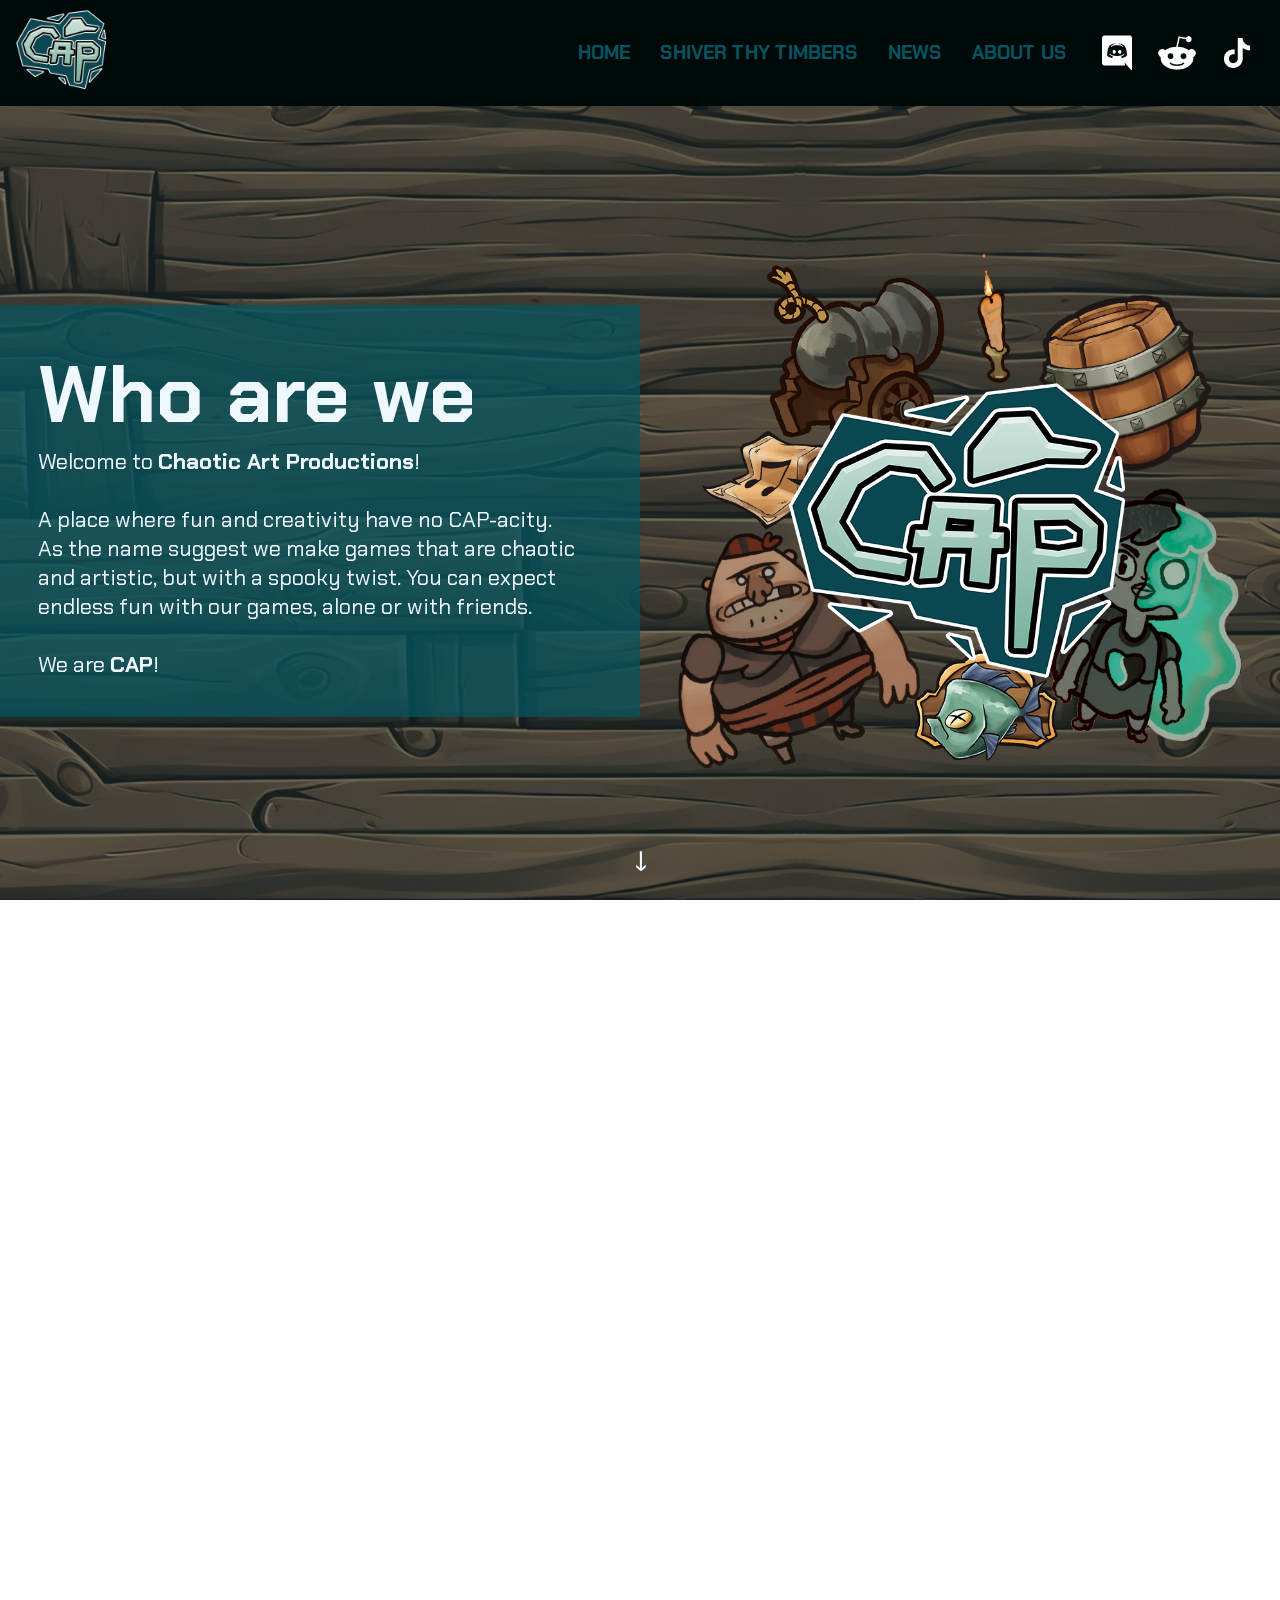
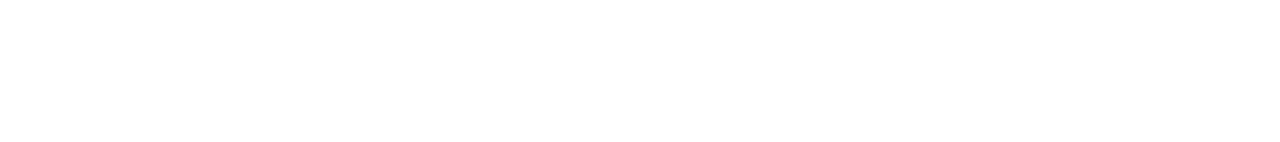
<file: index.html>
<!doctype html>
<meta name="viewport" content="width=device-width, initial-scale=1.0">
<html lang="en">
<head>
<meta charset="utf-8">
<title>CAP - The Studios</title>
<link rel="icon" type="image/x-icon" href="Images/capfinal.png">
<link href="style.css" rel="stylesheet" type="text/css">
<link href="particle_style.css" rel="stylesheet" type="text/css">
<link href="scroll-arrow.js" rel="script" type="text/javascript">
</head>

<body>
	<div class="background-overlay">
		<div class="particle"></div>
		<div class="particle"></div>
		<div class="particle"></div>
		<div class="particle"></div>
		<div class="particle"></div>
		<div class="particle"></div>
		<div class="particle"></div>
		<div class="particle"></div>
		<div class="particle"></div>
		<div class="particle"></div>
	</div>

	<header>
		<nav class="nav">
			<a href="index.html"><img src="Images/capfinal.png" alt="CAP Logo" class="logo"></a>
			<div class="menu-toggle" id="mobile-menu">
				<span class="bar"></span>
				<span class="bar"></span>
				<span class="bar"></span>
			</div>
			<ul class="nav-items">
				<li><a href="index.html">Home</a></li>
				<li><a href="upcoming.html">Shiver Thy Timbers</a></li>
				<li><a href="news.html">News</a></li>
				<li><a href="about.html">About Us</a></li>
				<li class="social-media">
					<a href="https://discord.gg/SA8PgmJZeJ" target="_blank" rel="noopener noreferrer"><img src="Images/platform.png" alt="Discord"></a>
					<a href="https://www.reddit.com/user/ChaoticArtProduction/" target="_blank" rel="noopener noreferrer"><img src="Images/reddit (1).png" alt="Reddit"></a>
					<a href="https://www.tiktok.com/@chaoticartproductions" target="_blank" rel="noopener noreferrer"><img src="Images/tik-tok.png" alt="TikTok"></a>
				</li>
			</ul>
		</nav>
	</header>
	
	<main class="content">
		<div class="company">
			<div class="CAP">
				<h1>Who are we</h1>
				<p>
					Welcome to <strong>Chaotic Art Productions</strong>!
					<br><br>
					A place where fun and creativity have no CAP-acity.
					<br>As the name suggest we make games that are chaotic and artistic, but with a spooky twist.
					You can expect endless fun with our games, alone or with friends.
					<br><br>
					We are <strong>CAP</strong>!
				</p>
			</div>
			<div class="CAP_Picture">
				<img src="Images/CAP_Square2.png" alt="CAP">
			</div>
		</div>
		<div class="hpage-info">
			<div class="game">
				<a href="upcoming.html" class="btn-primary">
					<img src="Images/Logo.png" alt="ShiverThyTimbers">
					<h1>Experience OUR GAMES</h1>
					<p>We create forever games by empowering our <strong>community</strong>, and making sure every experience is fun and has something <strong>NEW</strong> to it.</p>
				</a>
			</div>
			<div class="company-info">
				<a href="about.html" class="btn-primary">
					<h1>Meet THE TEAM</h1>
					<p>Get to read about the 4 students who started a game studio, because of their love and passion for making games!</p>
					<img src="Images/capfinal3d.png" alt="Company Building">
				</a>
			</div>
		</div>
		
		<div id="scroll-arrow" class="scroll-arrow">&#8595;</div>
	</main>
	
	<footer>
		<p>
			Contact us: <a href="mailto:chaoticartproductions@outlook.com" class="email-link">chaoticartproductions@outlook.com</a>
		</p>
	</footer>

	<script src="script.js"></script>
	<script src="scroll-arrow.js"></script>
</body>
</html>
</file>
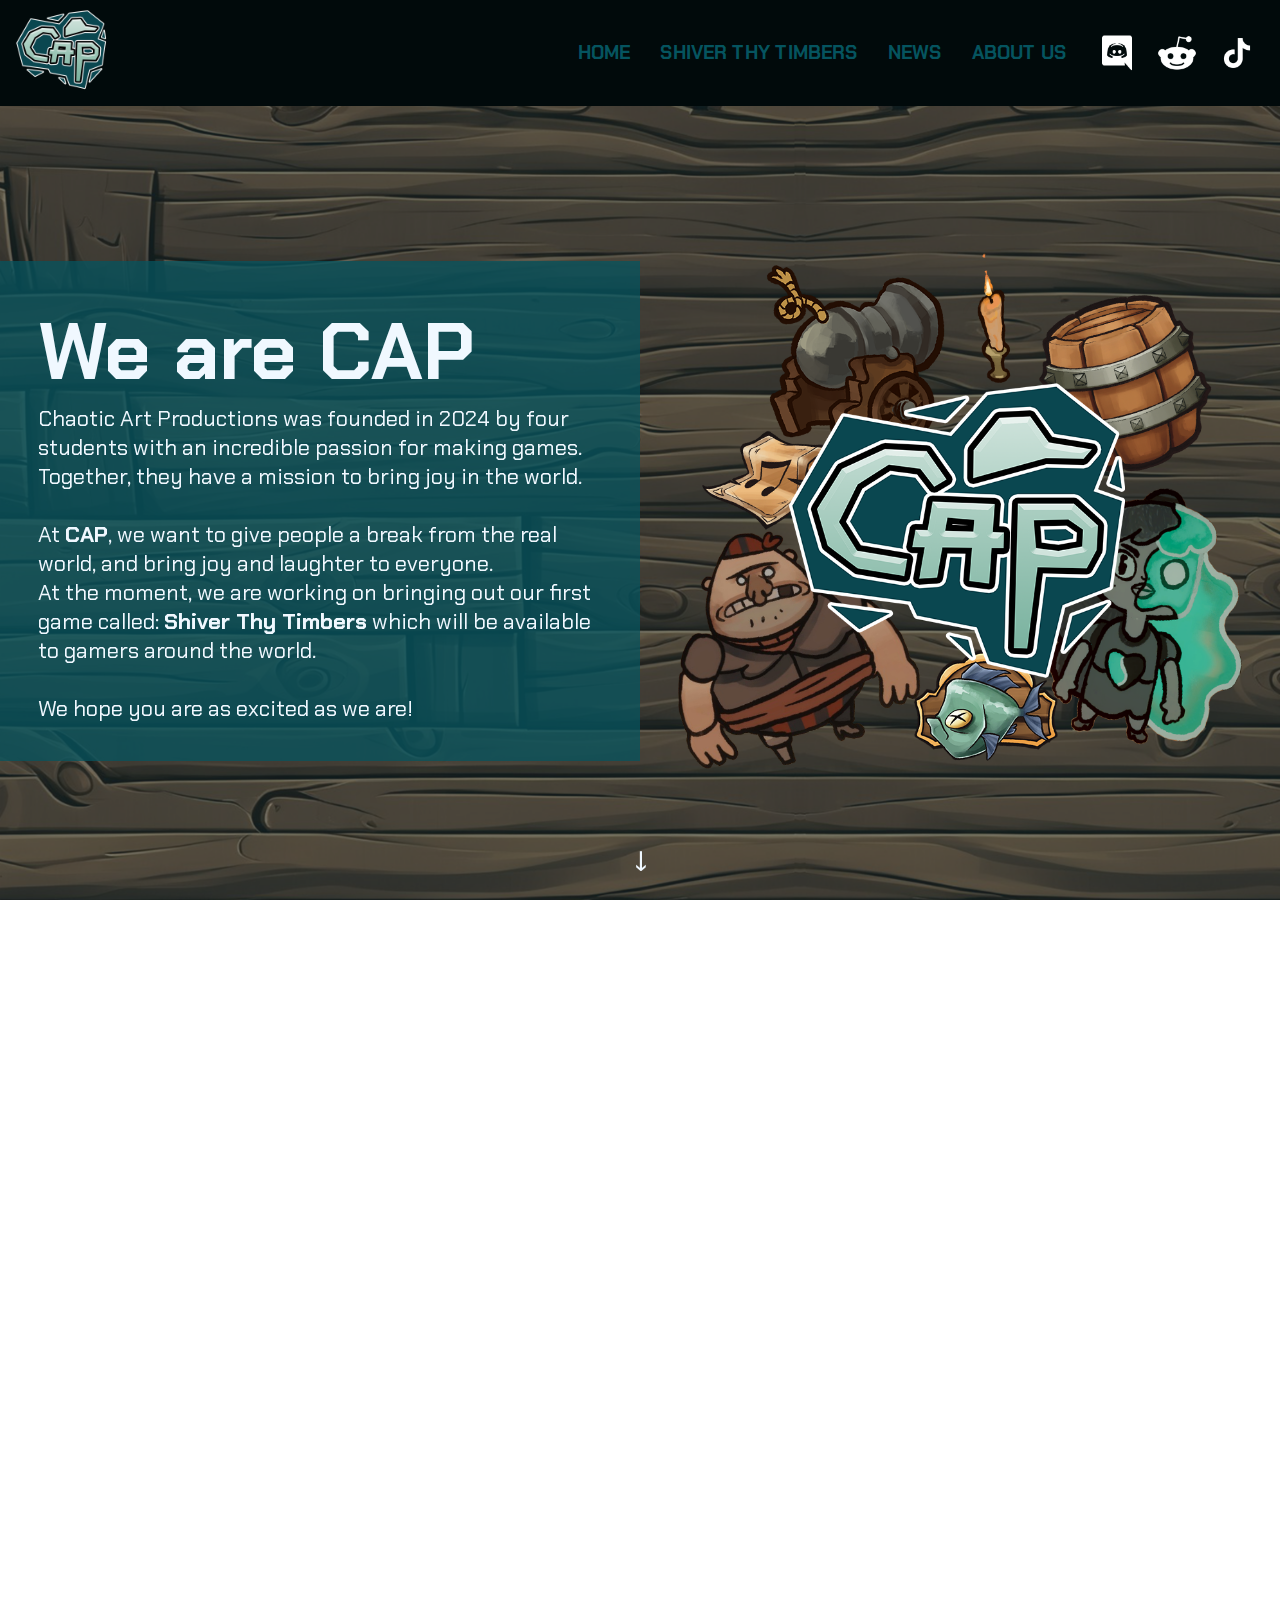
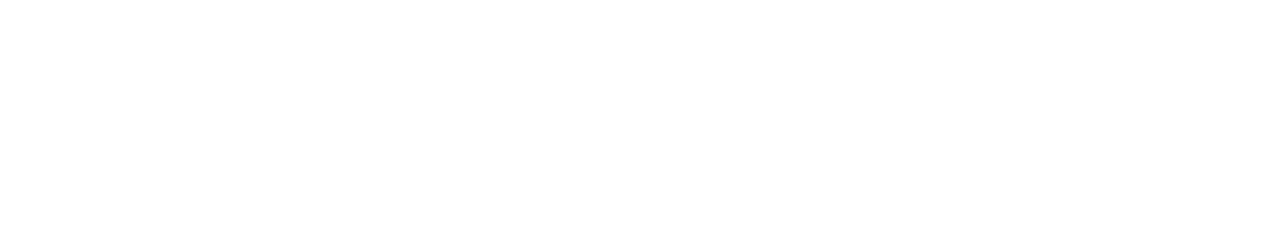
<file: about.html>
<!doctype html>
<meta name="viewport" content="width=device-width, initial-scale=1.0">
<html lang="en">
<head>
<meta charset="utf-8">
<title>CAP - About Us</title>
<link rel="icon" type="image/x-icon" href="Images/capfinal.png">
<link href="style.css" rel="stylesheet" type="text/css">
<link href="particle_style.css" rel="stylesheet" type="text/css">
</head>

<body>
	<div class="background-overlay">
		<div class="particle"></div>
		<div class="particle"></div>
		<div class="particle"></div>
		<div class="particle"></div>
		<div class="particle"></div>
		<div class="particle"></div>
		<div class="particle"></div>
		<div class="particle"></div>
		<div class="particle"></div>
		<div class="particle"></div>
	</div>

	<header>
		<nav class="nav">
			<a href="index.html"><img src="Images/capfinal.png" alt="CAP Logo" class="logo"></a>
			<div class="menu-toggle" id="mobile-menu">
				<span class="bar"></span>
				<span class="bar"></span>
				<span class="bar"></span>
			</div>
			<ul class="nav-items">
				<li><a href="index.html">Home</a></li>
				<li><a href="upcoming.html">Shiver Thy Timbers</a></li>
				<li><a href="news.html">News</a></li>
				<li><a href="about.html">About Us</a></li>
				<li class="social-media">
					<a href="https://discord.gg/SA8PgmJZeJ" target="_blank" rel="noopener noreferrer"><img src="Images/platform.png" alt="Discord"></a>
					<a href="https://www.reddit.com/user/ChaoticArtProduction/" target="_blank" rel="noopener noreferrer"><img src="Images/reddit (1).png" alt="Reddit"></a>
					<a href="https://www.tiktok.com/@chaoticartproductions" target="_blank" rel="noopener noreferrer"><img src="Images/tik-tok.png" alt="TikTok"></a>
				</li>
			</ul>
		</nav>
	</header>	
	
	<main class="content">
		<div class="company">
			<div class="CAP">
				<h1>We are CAP</h1>
				<p>
				Chaotic Art Productions was founded in 2024 by four students with an incredible passion for making games. Together, they have a mission to bring joy in the world.
				<br><br>
				At <strong>CAP</strong>, we want to give people a break from the real world, and bring joy and laughter to everyone. 
				<br>
				At the moment, we are working on bringing out our first game called: <strong>Shiver Thy Timbers</strong> which will be available to gamers around the world.
				<br><br>
				We hope you are as excited as we are!
			</p>
			</div>
			<div class="CAP_Picture">
				<img src="Images/CAP_Square2.png" alt="CAP">
			</div>
		</div>
		<div class="about-company">
				<h1>A bit more...</h1>
			<p>
				With out first game release scheduled, we look forward to creating more games in the future. 
				<br>
				We make fun but spooky games that you can play alone or with friends and are for everyone to enjoy.
				<br>
				We are a team of 4 people with Matthias Maes being the Technical Director, Rico Parmentier being our Game Designer & Producer, Sam Arts our Lead Programmer, and Sander Bex, our lead Artist.
				<br>
				At the moment we are a team of 4, but we are definitely looking forward to having our studio grow into a succesfull business with more people collaborating in our team.
			</p>
		</div>
		<img src="Images/Team2.png" class="team" alt="Team" width="100%">
		<div id="scroll-arrow" class="scroll-arrow">&#8595;</div>
	</main>
	
	<footer>
		<p>
			Contact us: <a href="mailto:chaoticartproductions@outlook.com" class="email-link">chaoticartproductions@outlook.com</a>
		</p>
	</footer>
	<script src="script.js"></script>
	<script src="scroll-arrow.js"></script>
</body>
</html>
</file>
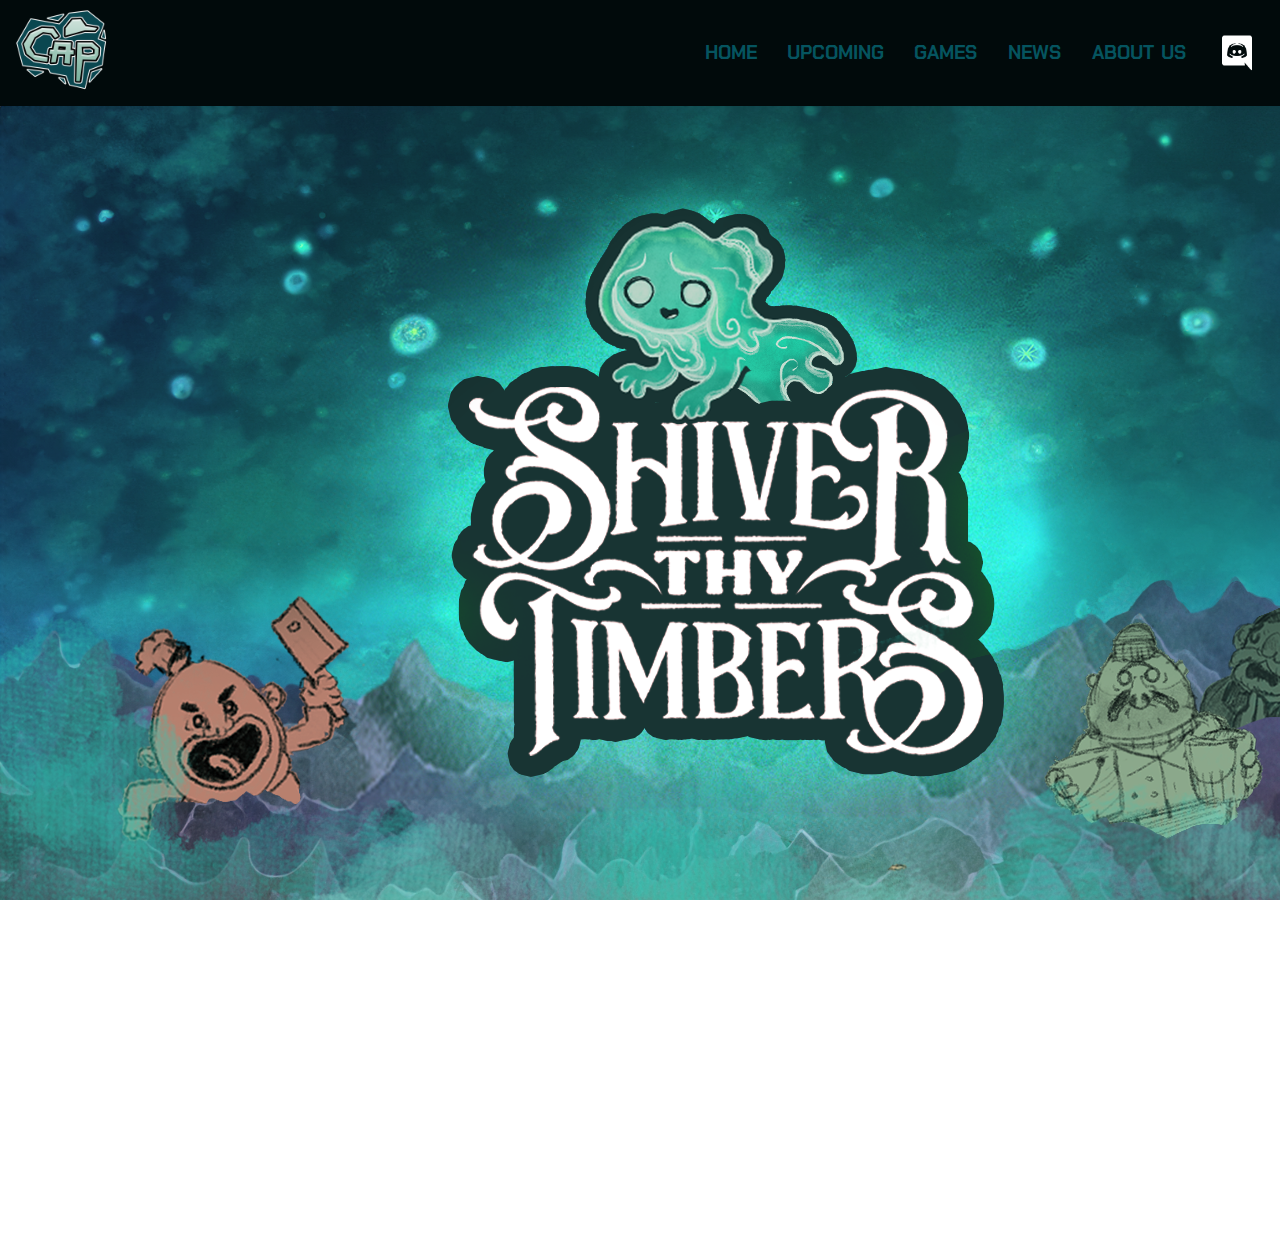
<file: games.html>
<!doctype html>
<meta name="viewport" content="width=device-width, initial-scale=1.0">
<html lang="en">
<head>
<meta charset="utf-8">
<title>CAP - Games</title>
<link href="style.css" rel="stylesheet" type="text/css">
<link href="particle_style.css" rel="stylesheet" type="text/css">
</head>

<body>
	<div class="background-overlay">
		<div class="particle"></div>
		<div class="particle"></div>
		<div class="particle"></div>
		<div class="particle"></div>
		<div class="particle"></div>
		<div class="particle"></div>
		<div class="particle"></div>
		<div class="particle"></div>
		<div class="particle"></div>
		<div class="particle"></div>
	</div>

	<header>
		<nav class="nav">
			<a href="index.html"><img src="Images/capfinal.png" alt="CAP Logo" class="logo"></a>
			<ul class="nav-items">
				<li><a href="index.html">Home</a></li>
				<li><a href="upcoming.html">Upcoming</a></li>
				<li><a href="games.html">Games</a></li>
				<li><a href="news.html">News</a></li>
				<li><a href="about.html">About Us</a></li>
				<li><a href="#"><img src="Images/platform.png" alt="Discord"></a></li>
			</ul>
		</nav>
	</header>	
	
	<main class="content">
		<div class="game">
			<img src="Images/Page.png" alt="ShiverThyTimbers">
			<h1>Shiver Thy Timbers</h1>
			<p>
				Lorem ipsum dolor sit amet. Eum odio quos aut asperiores quasi eos accusamus libero aut voluptatem dignissimos ad nihil earum ab beatae tenetur. Qui distinctio voluptas ut nostrum nemo 33 ducimus dolorem cum rerum aspernatur ut fugit consequatur qui reprehenderit officia. <br>Et aperiam commodi aut quaerat tempore non provident voluptas qui placeat laboriosam sed pariatur error est alias quidem. Est debitis impedit et repellat porro nam neque repudiandae At aperiam veritatis non veritatis voluptas et voluptas iure id nisi ipsum. Eos quisquam ratione eos eveniet inventore qui tempore molestiae id quis officia ut incidunt voluptatem. <br>Qui laborum minus At eligendi vero qui voluptas ipsa aut sint nihil qui reiciendis veniam. Cum eveniet perspiciatis est sint fugiat qui nemo blanditiis et quia similique 33 vero praesentium. Et delectus possimus et minima molestiae sed molestias autem nam consequatur exercitationem. <br>Et praesentium neque et obcaecati ipsa eos rerum doloribus est repellat voluptatem aut vitae numquam et asperiores distinctio! Eum animi quisquam vel maxime voluptatem qui impedit nobis aut possimus optio ad eligendi sapiente. Aut quos reiciendis non veniam odit qui possimus numquam non dicta consequatur ut explicabo consectetur? <br>33 dolor dolor non accusantium itaque At molestiae sunt ad enim exercitationem nam enim nulla quo fugit aliquam. Et dolorum consectetur in quia quibusdam aut unde obcaecati et quia cumque. Et laborum voluptas ad illum voluptatum et voluptatem accusamus. Et quos velit cum beatae error sit officiis impedit ea aliquid dolorem et tenetur modi et minus voluptatum ut nesciunt mollitia.
			</p>
		</div>
		<div>
			
		</div>
	</main>
	
	<footer>
		<p>
			Contact us: <a href="mailto:chaoticartproductions@outlook.com" class="email-link">chaoticartproductions@outlook.com</a>
		</p>
	</footer>
	<script src="script.js"></script>
</body>
</html>
</file>
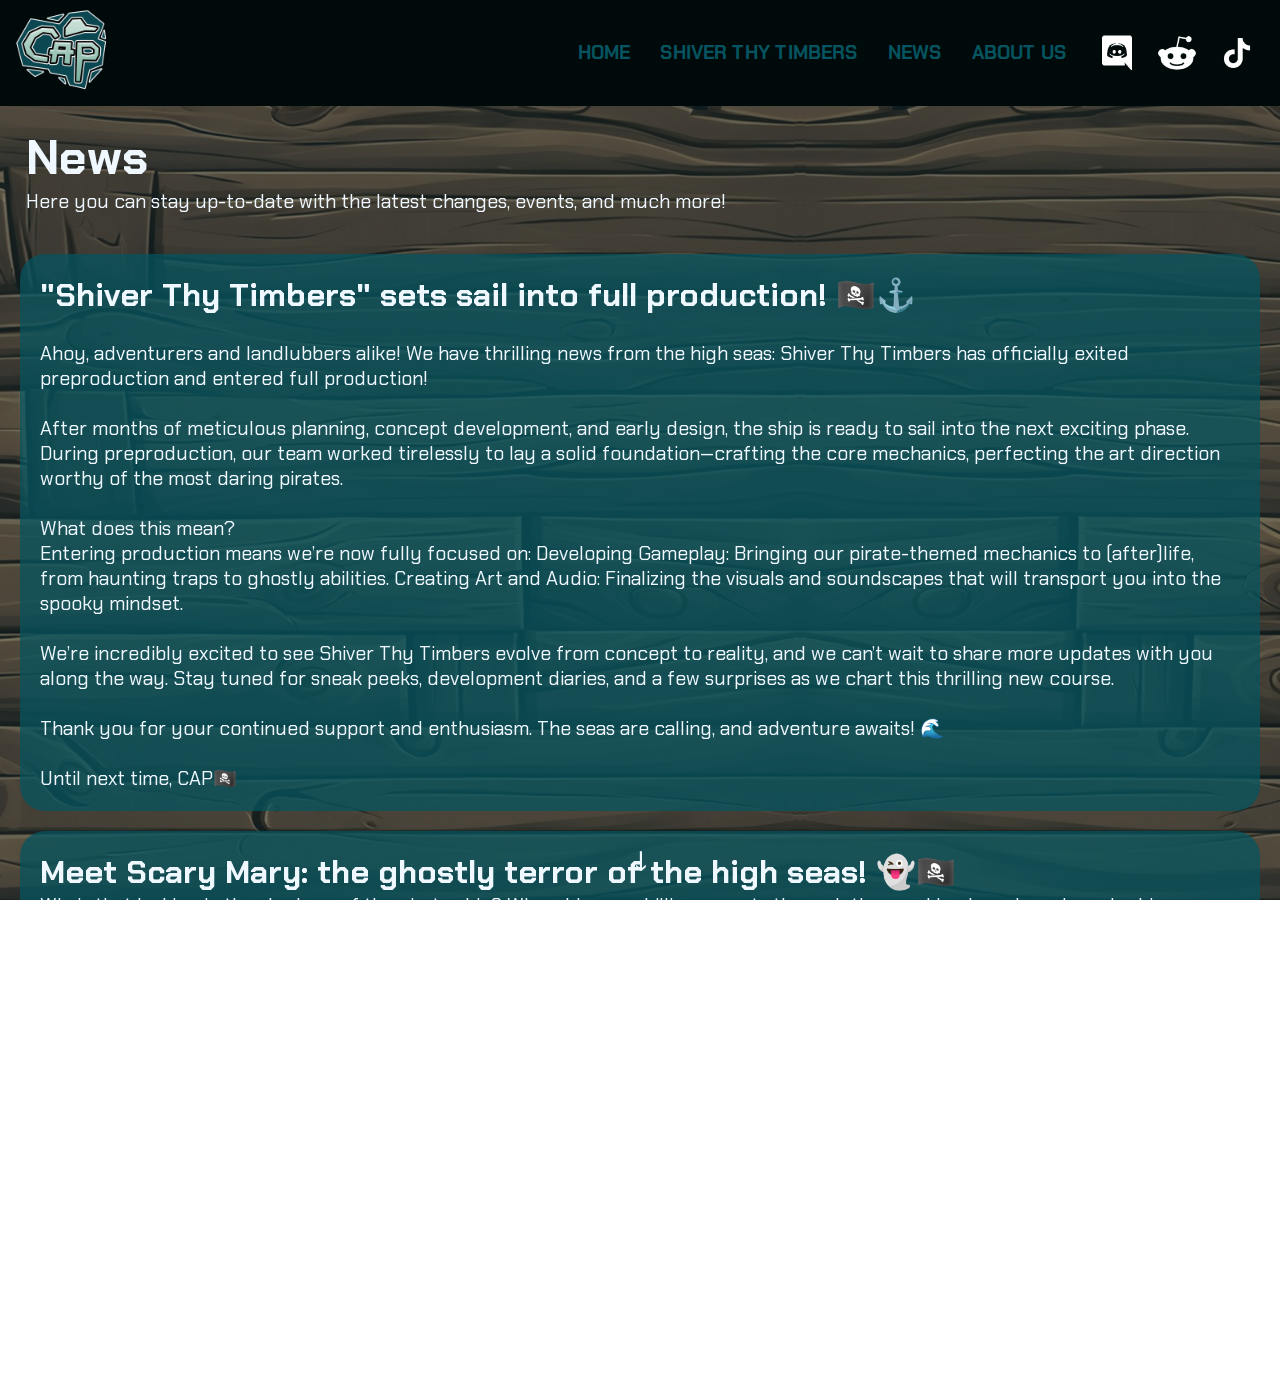
<file: news.html>
<!doctype html>
<meta name="viewport" content="width=device-width, initial-scale=1.0">
<html lang="en">
<head>
<meta charset="utf-8">
<title>CAP - News</title>
<link rel="icon" type="image/x-icon" href="Images/capfinal.png">
<link href="style.css" rel="stylesheet" type="text/css">
<link href="particle_style.css" rel="stylesheet" type="text/css">
</head>

<body>
	<div class="background-overlay">
		<div class="particle"></div>
		<div class="particle"></div>
		<div class="particle"></div>
		<div class="particle"></div>
		<div class="particle"></div>
		<div class="particle"></div>
		<div class="particle"></div>
		<div class="particle"></div>
		<div class="particle"></div>
		<div class="particle"></div>
	</div>

	<header>
		<nav class="nav">
			<a href="index.html"><img src="Images/capfinal.png" alt="CAP Logo" class="logo"></a>
			<div class="menu-toggle" id="mobile-menu">
				<span class="bar"></span>
				<span class="bar"></span>
				<span class="bar"></span>
			</div>
			<ul class="nav-items">
				<li><a href="index.html">Home</a></li>
				<li><a href="upcoming.html">Shiver Thy Timbers</a></li>
				<li><a href="news.html">News</a></li>
				<li><a href="about.html">About Us</a></li>
				<li class="social-media">
					<a href="https://discord.gg/SA8PgmJZeJ" target="_blank" rel="noopener noreferrer"><img src="Images/platform.png" alt="Discord"></a>
					<a href="https://www.reddit.com/user/ChaoticArtProduction/" target="_blank" rel="noopener noreferrer"><img src="Images/reddit (1).png" alt="Reddit"></a>
					<a href="https://www.tiktok.com/@chaoticartproductions" target="_blank" rel="noopener noreferrer"><img src="Images/tik-tok.png" alt="TikTok"></a>
				</li>
			</ul>
		</nav>
	</header>	
	
	<main class="blog">
		<div class="explenation">
			<h1>News</h1>
			<p>Here you can stay up-to-date with the latest changes, events, and much more!</p>
		</div>
		<div class="post">
			<h2>"Shiver Thy Timbers" sets sail into full production! 🏴‍☠️⚓</h2>
			<p>
				<br>
				Ahoy, adventurers and landlubbers alike! We have thrilling news from the high seas: Shiver Thy Timbers has officially exited preproduction and entered full production!
				<br><br>
				After months of meticulous planning, concept development, and early design, the ship is ready to sail into the next exciting phase. During preproduction, our team worked tirelessly to lay a solid foundation—crafting the core mechanics, perfecting the art direction worthy of the most daring pirates. 
				<br><br>
				What does this mean?
				<br>
				Entering production means we’re now fully focused on:
				Developing Gameplay: Bringing our pirate-themed mechanics to (after)life, from haunting traps to ghostly abilities.
				Creating Art and Audio: Finalizing the visuals and soundscapes that will transport you into the spooky mindset.
				<br><br>
				We’re incredibly excited to see Shiver Thy Timbers evolve from concept to reality, and we can’t wait to share more updates with you along the way. Stay tuned for sneak peeks, development diaries, and a few surprises as we chart this thrilling new course.
				<br><br>
				Thank you for your continued support and enthusiasm. The seas are calling, and adventure awaits! 🌊
				<br><br>
				Until next time,
				CAP🏴‍☠️
			</p>
		</div>
		<div class="post">
			<h2>Meet Scary Mary: the ghostly terror of the high seas! 👻🏴‍☠️</h2>
			<p>
				Who’s that lurking in the shadows of the pirate ship? Who whispers chilling secrets through the creaking boards and sends shivers down the spines of even the bravest buccaneers? It’s none other than Scary Mary, the haunting heart of Shiver Thy Timbers! 💀⚓
				<br><br>
				A Ghost with a grudge
				<br>
				Once an innocent soul wronged by ruthless pirates, Scary Mary now haunts the very ship that took everything from her. But don’t mistake her for a helpless spirit—she’s out for revenge, and her spectral powers make her a force to be reckoned with.
				<br><br>
				Mary is no ordinary ghost. With a heart broken and a spirit split between the world of the living and the dead, she’s determined to scare every last pirate into oblivion. Traps, terror, and twisted tricks are her weapons, and no scallywag is safe from her wrath!
				<br><br>
				Are you ready to become the terror of the high seas? In Shiver Thy Timbers, it’s time for Scary Mary to turn fear into her ultimate weapon. Prepare to haunt, frighten, and shiver thy timbers! 🌊
				<br><br>
				Stay tuned for more updates, and remember… revenge is sweet, but fear is sweeter. 👀
				<br><br>
				Until net time,
				CAP🏴‍☠️
			</p>
		</div>
		<div id="scroll-arrow" class="scroll-arrow">&#8595;</div>
		<footer>
			<p>
				Contact us: <a href="mailto:chaoticartproductions@outlook.com" class="email-link">chaoticartproductions@outlook.com</a>
			</p>
		</footer>
	</main>
	<script src="script.js"></script>
	<script src="scroll-arrow.js"></script>
</body>
</html>
</file>
<file: style.css>
/* CSS Document */
@font-face {
    font-family: 'Chakra Petch';
    src: url('Fonts/ChakraPetch-Regular.ttf') format('truetype');
    font-weight: normal;
}

@font-face {
    font-family: 'Chakra Petch';
    src: url('Fonts/ChakraPetch-Light.ttf') format('truetype');
    font-weight: 300;
}

@font-face {
    font-family: 'Chakra Petch';
    src: url('Fonts/ChakraPetch-Medium.ttf') format('truetype');
    font-weight: 500;
}

@font-face {
    font-family: 'Chakra Petch';
    src: url('Fonts/ChakraPetch-SemiBold.ttf') format('truetype');
    font-weight: 600;
}

@font-face {
    font-family: 'Chakra Petch';
    src: url('Fonts/ChakraPetch-Bold.ttf') format('truetype');
    font-weight: bold;
}

* {
    margin: 0;
    padding: 0;
    box-sizing: border-box;
}

html, body {
    height: 100%;
    overflow-x: hidden;
}

body {
    background-image: url("Images/background-edited.png");
    background-size: cover;
    font-family: 'Chakra Petch', sans-serif;
    display: flex;
    flex-direction: column;
}

.background-overlay {
    position: fixed;
    top: 0;
    left: 0;
    width: 100%;
    height: 100%;
    background-image: url("Images/background-edited.png");
    background-size: cover;
    z-index: -1;
}

.background-overlay::before {
    content: "";
    position: absolute;
    top: 0;
    left: 0;
    width: 100%;
    height: 100%;
    background-color: rgba(21,52,56,0.50);
    pointer-events: none;
}

header {
    width: 100%;
    padding: 0;
    margin: 0;
    position: sticky;
    top: 0;
    background-color: #010a0b;
    z-index: 1000;
    font-size: 1.2rem;
    font-weight: bold;
}

.nav {
    display: flex;
    justify-content: space-between;
    align-items: center;
    max-width: 100%;
    margin: 0 auto;
    padding: 0 1%;
}

.nav .logo {
    max-height: 100px;
    width: auto;
}

.nav-items {
    display: flex;
    gap: 10px;
    list-style: none;
}

.nav-items li {
    margin: auto;
    padding: 0;
}

.nav-items li a {
    display: flex;
    justify-content: center; /* Center items horizontally */
    align-items: center;
    color: #05545F;
    text-transform: uppercase;
    font-weight: bold;
    padding: 0 10px;
    text-decoration: none;
    height: 100%;
    line-height: 60px;
    transition: background-color 0.3s ease;
}

.nav-items .social-media { 
	display: flex; 
	justify-content: center; 
	align-items: center; 
}

.nav-items li a img {
    height: 40px;
    width: 40px;
    object-fit: contain;
    background-color: transparent;
}

.nav li a:hover {
    background-color: transparent;
    color: #7bb2a0;
	text-decoration: underline;
}

.nav li a:hover img {
    filter: brightness(0) saturate(100%) invert(79%) sepia(2%) saturate(5188%) hue-rotate(113deg) brightness(90%) contrast(63%);
}

.menu-toggle {
    display: none;
    flex-direction: column;
    cursor: pointer;
}

.bar {
    height: 3px;
    width: 25px;
    background-color: #05545F;
    margin: 4px 0;
    transition: 0.4s;
}

main {
    margin: 0 auto;
    width: 100%;
    box-sizing: border-box;
    z-index: 0;
}

.company {
    display: flex;
    align-items: center;
    min-height: 90vh;
    flex-wrap: wrap;
}

.CAP {
    background-color: rgba(5,84,95,0.75);
    padding: 3%;
    width: 50%; /* Adjust width as needed */
    font-size: 1.375rem;
    color: aliceblue;
    display: flex;
    flex-direction: column;
    justify-content: center;
    align-items: center;
}

.CAP h1 {
    width: 100%;
    font-weight: bold;
    font-size: 5rem;
    text-align: left;
}

.CAP_Picture {
    width: 50%; /* Adjust width as needed */
    display: flex;
    align-items: center;
    justify-content: center;
	padding: 3%;
}

.CAP_Picture img {
    max-width: 100%;
    height: auto;
}

.hpage-info {
	
    min-height: 85vh;
    display: flex;
    justify-content: center;
    align-items: stretch;
    color: aliceblue;
    position: relative; /* Needed for the clip-path effect */
    overflow: hidden; /* Ensures any overflow content is hidden */
}
.hpage-info a {
	padding: 0;
	margin: 0;
	min-height: 85vh;
}

.hpage-info .game, .hpage-info .company-info {
    flex: 1;
    display: flex;
    flex-direction: column;
}

.hpage-info .game {
    background-color: rgba(5, 84, 95, 0.50);
    background-image: url("Images/BG.png");
    background-size: cover;
    background-position: center;
    clip-path: polygon(0 0, 100% 0, 80% 100%, 0% 100%);
    margin-right: -6%;
    z-index: 1;
}

.hpage-info .company-info {
    background-color: rgba(5, 84, 95, 0.50);
    clip-path: polygon(20% 0, 100% 0, 100% 100%, 0% 100%);
    margin-left: -6%;
    z-index: 0;
}

.hpage-info img {
    max-width: 100%;
    margin-left: -6%;
    margin-right: 6%;
}

.hpage-info h1 {
    font-size: 3rem;
    margin: 20px 0;
}

.hpage-info .game h1 {
	text-align: left;
	padding-left: 20%;
	padding-left: 5%;
}

.hpage-info .company-info h1 {
	text-align: right;
	padding-right: 20%;
	padding-right: 5%;
}

.hpage-info p {
    font-size: 1rem;
    margin-bottom: 20px;
}

.hpage-info .game p {
	text-align: left;
	padding-right: 40%;
	padding-left: 5%;
}

.hpage-info .company-info p {
	text-align: right;
	padding-left: 40%;
	padding-right: 5%;
}

.btn-primary {
    background-color: rgba(5,84,95,0);
    color: aliceblue;
    text-decoration: none;
    transition: background-color 0.3s ease;
}

.btn-primary:hover {
    background-color: rgba(123,178,160,0.50); /* Button hover color */
	transform: scale(1.05);
	transition: transform 1s ease;
}

.game-page .game img {
    margin-top: -100px;
    display: block;
    width: 100%;
    height: auto;
}

.game-page .game h1 {
	font-size: 3rem;
	color: aliceblue;
	background-color: rgba(5, 84, 95, 0.75);
	padding: 20px;
	padding-left: 2.5%;
}

.game-page .game h2 {
	font-size: 2rem;
	color: aliceblue;
	background-color: rgba(5, 84, 95, 0.75);
	padding-left: 2.5%;
}

.game-page .game p {
	color: aliceblue;
	background-color: rgba(5, 84, 95, 0.75);
	padding: 20px;
	padding-top: 0;
	padding-left: 2.5%;
	font-size: 1.2rem;
}

.game {
    display: flex;
    flex-wrap: wrap;
    justify-content: space-between;
    align-items: flex-start;
}

.game-content, .game-video {
    box-sizing: border-box;
    padding: 1%;
	border-radius: 25px;
}

.game-video {
    flex: 0 1 70%; /* 60% of the viewport width */
	padding-left: 0.5%;
}

.game-content {
    flex: 0 1 30%; /* At least 40% of the viewport width */
    height: auto; /* Make the height auto to fit the video height */
	padding-right: 0.5%
}

.game-video video {
    width: 100%;
    height: auto;
}

.blog {
	color: aliceblue;
	min-height: 100%;
	font-size: 1.2rem;
}

.explenation {
	padding-left: 2%;
	padding-top: 20px;
	padding-bottom: 20px;
}

.explenation h1 {
	font-size: 3rem;
}

.post {
	border-radius: 25px;
	background-color: rgba(5, 84, 95, 0.75);
	margin: 20px;
	padding: 20px;
}

.post h2 {
	font-size: 2rem;
}

.about-company {
    color: aliceblue;
    background-color: rgba(5, 84, 95, 0.75);
    min-width: 100%;
    font-size: 1.2rem;
    padding: 3%;
}

.about-company h1 {
    font-size: 3rem;
}

.scroll-arrow {
    position: fixed;
    bottom: 20px;
    left: 50%;
    transform: translateX(-50%);
    font-size: 2rem;
    color: aliceblue;
    animation: bob 1.5s infinite;
    z-index: 1000; /* Ensure it's above other elements */
    cursor: pointer;
}

@keyframes bob {
    0%, 100% {
        transform: translateY(0);
    }
    50% {
        transform: translateY(-10px);
    }
}

footer {
    width: 100%;
    text-align: center;
    padding: 20px;
    background-color: #010a0b;
    color: aliceblue;
    position: relative;
	bottom: 0;
}

.email-link {
    color: #7bb2a0; /* Match the color to your website's palette */
    text-decoration: none;
    font-weight: bold;
    transition: color 0.3s ease;
}

.email-link:hover {
    color: #05545F; /* Change to another color on hover */
    text-decoration: underline;
}

@media only screen and (max-width: 768px) {
    .nav {
        flex-direction: row;
        justify-content: space-between;
        align-items: center;
    }

    .menu-toggle {
        display: flex;
    }

    .nav-items {
        display: none;
        position: absolute;
        top: 100px;
        right: 0;
        background-color: #010a0b;
        width: 100%;
        flex-direction: column;
        align-items: flex-start;
    }

    .nav-items.active {
        display: flex;
    }

    .company {
        flex-direction: column-reverse; /* This ensures the CAP_Picture is above CAP */
        justify-content: center;
    }

    .CAP, .CAP_Picture {
        width: 100%; /* Full width for mobile view */
        text-align: center;
    }

    .CAP_Picture {
        width: 90%;
        height: 90%;
    }

    .nav-items .social-media {
        display: flex;
        justify-content: center;
        gap: 10px; /* Add gap between icons */
    }

    .nav-items .social-media a {
        display: flex;
        align-items: center;
        text-align: center;
        width: auto; /* Ensure that the links do not take full width */
		padding: 10px;
    }

    .nav-items li:not(.social-media) {
        width: 100%;
    }

    .nav-items li:not(.social-media) a {
        text-align: center; /* Center the text for non-social media links */
    }
	
	.hpage-info {
        flex-direction: column;
        align-items: center;
    }

    .hpage-info .game, .hpage-info .company-info {
        margin: 10px 0 0 0;
        clip-path: none; /* Remove clip-path for mobile view */
        width: 100%; /* Full width for mobile view */
        text-align: center;
    }

    .hpage-info img {
        width: 90%;
        height: auto;
    }
	
	.hpage-info p {
		text-align: center;
	}
}
</file>
<file: particle_style.css>
/* CSS Document */
@keyframes shimmer {
    0% {
        transform: translateY(120vh);
        opacity: 0;
    }
    20% {
        opacity: 1;
    }
    100% {
        transform: translateY(-100vh);
        opacity: 1;
    }
}

.particle {
    position: absolute;
    width: 7px;
    height: 7px;
    background-color: #7bb2a0;
    border-radius: 50%;
    box-shadow: 0 0 10px #7bb2a0, 0 0 20px #7bb2a0, 0 0 30px #7bb2a0, 
                0 0 40px #7bb2a0;
    animation: shimmer 5s linear infinite;
}

.particle:nth-child(1) {
    left: 5%;
    animation-duration: 4s;
    animation-delay: 0s;
}

.particle:nth-child(2) {
    left: 15%;
    animation-duration: 5s;
    animation-delay: 1s;
}

.particle:nth-child(3) {
    left: 25%;
    animation-duration: 6s;
    animation-delay: 2s;
}

.particle:nth-child(4) {
    left: 35%;
    animation-duration: 7s;
    animation-delay: 3s;
}

.particle:nth-child(5) {
    left: 45%;
    animation-duration: 8s;
    animation-delay: 4s;
}

.particle:nth-child(6) {
    left: 55%;
    animation-duration: 4s;
    animation-delay: 5s;
}

.particle:nth-child(7) {
    left: 65%;
    animation-duration: 5s;
    animation-delay: 6s;
}

.particle:nth-child(8) {
    left: 75%;
    animation-duration: 6s;
    animation-delay: 7s;
}

.particle:nth-child(9) {
    left: 85%;
    animation-duration: 7s;
    animation-delay: 8s;
}

.particle:nth-child(10) {
    left: 95%;
    animation-duration: 8s;
    animation-delay: 9s;
}
</file>
